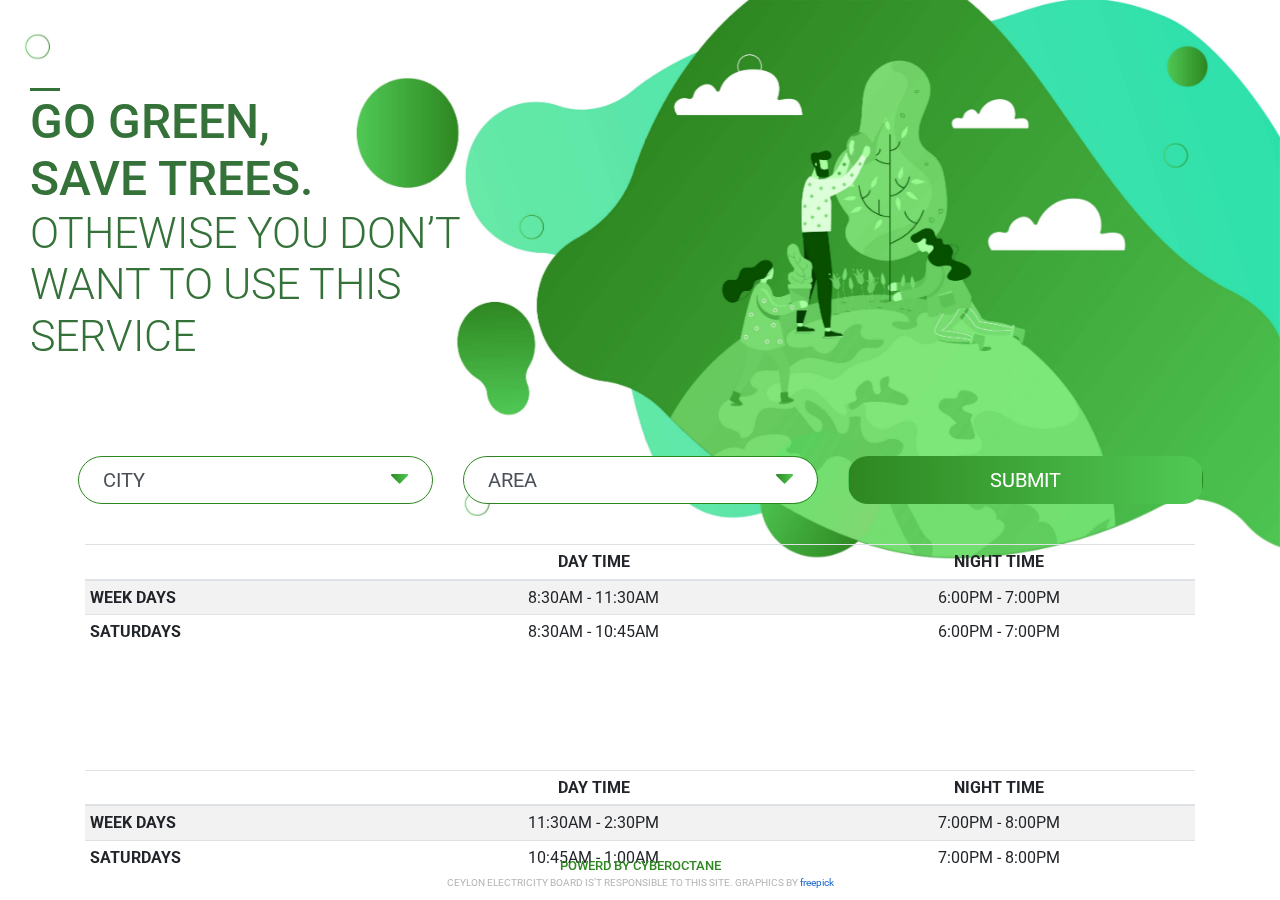
<file: index.html>
<!doctype html>
<html class="no-js" lang="en">

<head>
    <!-- Required meta tags -->
    <meta charset="utf-8">
    <meta name="viewport" content="width=device-width, initial-scale=1, shrink-to-fit=no">
    <title>Power Cut Timetable 2019 | Sri Lanka</title>
    <meta name="description" content="">

    <link rel="manifest" href="site.webmanifest">
    <link rel="apple-touch-icon" href="icon.png">
    <!-- Place favicon.ico in the root directory -->

    <link rel="stylesheet" href="https://stackpath.bootstrapcdn.com/font-awesome/4.7.0/css/font-awesome.min.css">
    <style>
        @import url('https://fonts.googleapis.com/css?family=Roboto:300,400,500');
    </style>

    <!-- Bootstrap CSS -->
    <link rel="stylesheet" href="css/vendor/bootstrap.min.css">

    <link rel="stylesheet" href="css/normalize.css">
    <link rel="stylesheet" href="css/main.css">

</head>

<body>
    <section id="landing-section">
        <div class="img-container img-responsive"></div>
        <div class="container-fluid">
            <div class="col-md-12 heading">
                <div class="main-heading">
                    <hr>
                    <h1>GO GREEN,</h1>
                    <h1>SAVE TREES.</h1>
                </div>
                <div class="sub-heading">
                    <h1>OTHEWISE YOU DON’T</h1>
                    <h1>WANT TO USE THIS</h1>
                    <h1>SERVICE</h1>
                </div>
            </div>
        </div>
        <div class="container-fluid">
            <div class="search-fields">
                <form>
                    <div class="form-group row">
                        <!-- <label for="exampleFormControlSelect1">Example select</label> -->
                        <div class="col-xs-12 col-md-4 glyphIconMethod">
                            <select class="form-control form-control-lg mb-4 city-select" id="formControlSelect1">
                                <option value="*" disabled selected>CITY</option>
                                <option value=".ambalangoda">Ambalangoda</option>
                                <option value=".ampara">Ampara</option>
                                <option value=".athurugiriya">Athurugiriya</option>
                                <option value=".badulla">Badulla</option>
                                <option value=".balangoda">Balangoda</option>
                                <option value=".dehiwala">Dehiwala</option>
                            </select>
                        </div>
                        <div class="col-xs-12 col-md-4 glyphIconMethod area-select">
                            <select class="form-control form-control-lg mb-4" id="formControlSelect2">
                                <option class="area-item" value="*" disabled selected>AREA</option>
                                <!-- Ambalangoda -->
                                <option class="area-item ambalangoda" value=".section-a">Ahungalle</option>
                                <option class="area-item ambalangoda" value=".section-b">Amugoda</option>
                                <option class="area-item ambalangoda" value=".section-a">Awithtawa</option>
                                <option class="area-item ambalangoda" value=".section-b">Batapola</option>
                                <!-- Ampara -->
                                <option class="area-item ampara" value=".akkaraipattu">Akkaraipattu CSC area</option>
                                <option class="area-item ampara" value=".ambagaspitiya">Ambagaspitiya</option>
                                <option class="area-item ampara" value=".ampalanthurai">Ampalanthurai</option>
                                <option class="area-item ampara" value=".deegawapi">Deegawapi</option>
                                <option class="area-item ampara" value=".hingurana">Hingurana</option>
                                <!-- Athurugiriya -->
                                <option class="area-item athurugiriya" value=".kaduwela">Kaduwela</option>
                                <!-- Badulla -->
                                <option class="area-item badulla" value=".bandarawela">Bandarawela</option>
                                <!-- Balangoda -->
                                <option class="area-item balangoda" value=".pettigala">Pettigala</option>
                                <option class="area-item balangoda" value=".udumulla">Udumulla</option>
                                <option class="area-item balangoda" value=".ellepola">Ellepola</option>
                                <option class="area-item balangoda" value=".horaketiya">Horaketiya</option>
                                <!-- Dehiwala -->
                                <option class="area-item dehiwala" value=".galle-road">Galle Road</option>
                                <option class="area-item dehiwala" value=".lavinia-hotel-road">Mt. Lavinia Hotel Road
                                </option>
                                <option class="area-item dehiwala" value=".perakum-mawatha">Perakum Mawatha</option>
                            </select>
                        </div>
                        <div class="col-xs-12 col-md-4">
                            <button type="button" class="btn btn-lg btn-block mb-4 submit-btn">SUBMIT</button>
                        </div>
                    </div>
                </form>
            </div>
        </div>

        <div class="container result-select">
            <div class="result-item section-a">
                <table class="table table-sm table-striped">
                    <thead>
                        <tr>
                            <th scope="col"></th>
                            <th class="text-center" scope="col">DAY TIME</th>
                            <th class="text-center" scope="col">NIGHT TIME</th>
                        </tr>
                    </thead>
                    <tbody>
                        <tr>
                            <th scope="row">WEEK DAYS</th>
                            <td class="text-center">8:30AM - 11:30AM</td>
                            <td class="text-center">6:00PM - 7:00PM</td>
                        </tr>
                        <tr>
                            <th scope="row">SATURDAYS</th>
                            <td class="text-center">8:30AM - 10:45AM</td>
                            <td class="text-center">6:00PM - 7:00PM</td>
                        </tr>
                    </tbody>
                </table>
            </div>
            <div class="result-item section-b">
                <table class="table table-sm table-striped">
                    <thead>
                        <tr>
                            <th scope="col"></th>
                            <th class="text-center" scope="col">DAY TIME</th>
                            <th class="text-center" scope="col">NIGHT TIME</th>
                        </tr>
                    </thead>
                    <tbody>
                        <tr>
                            <th scope="row">WEEK DAYS</th>
                            <td class="text-center">11:30AM - 2:30PM</td>
                            <td class="text-center">7:00PM - 8:00PM</td>
                        </tr>
                        <tr>
                            <th scope="row">SATURDAYS</th>
                            <td class="text-center">10:45AM - 1:00AM</td>
                            <td class="text-center">7:00PM - 8:00PM</td>
                        </tr>
                    </tbody>
                </table>
            </div>
        </div>

        <div class="container">
            <div class="footer text-center">
                <p class="para-01"><a href="https://www.facebook.com/cyberoctane" target="_blank">POWERD BY
                        CYBEROCTANE</a></p>
                <p class="para-02">CEYLON ELECTRICITY BOARD IS’T RESPONSIBLE TO THIS SITE. GRAPHICS BY
                    <span>freepick</span></p>
            </div>
        </div>
    </section>

    <script src="js/vendor/modernizr-3.7.1.min.js"></script>
    <script src="https://code.jquery.com/jquery-3.3.1.min.js"></script>
    <script src="https://cdnjs.cloudflare.com/ajax/libs/popper.js/1.14.7/umd/popper.min.js"></script>
    <script src="../js/vendor/isotope.pkgd.min.js"></script>
    <script src="js/vendor/bootstrap.min.js"></script>
    <script src="js/plugins.js"></script>
    <script src="js/main.js"></script>
</body>

</html>
</file>
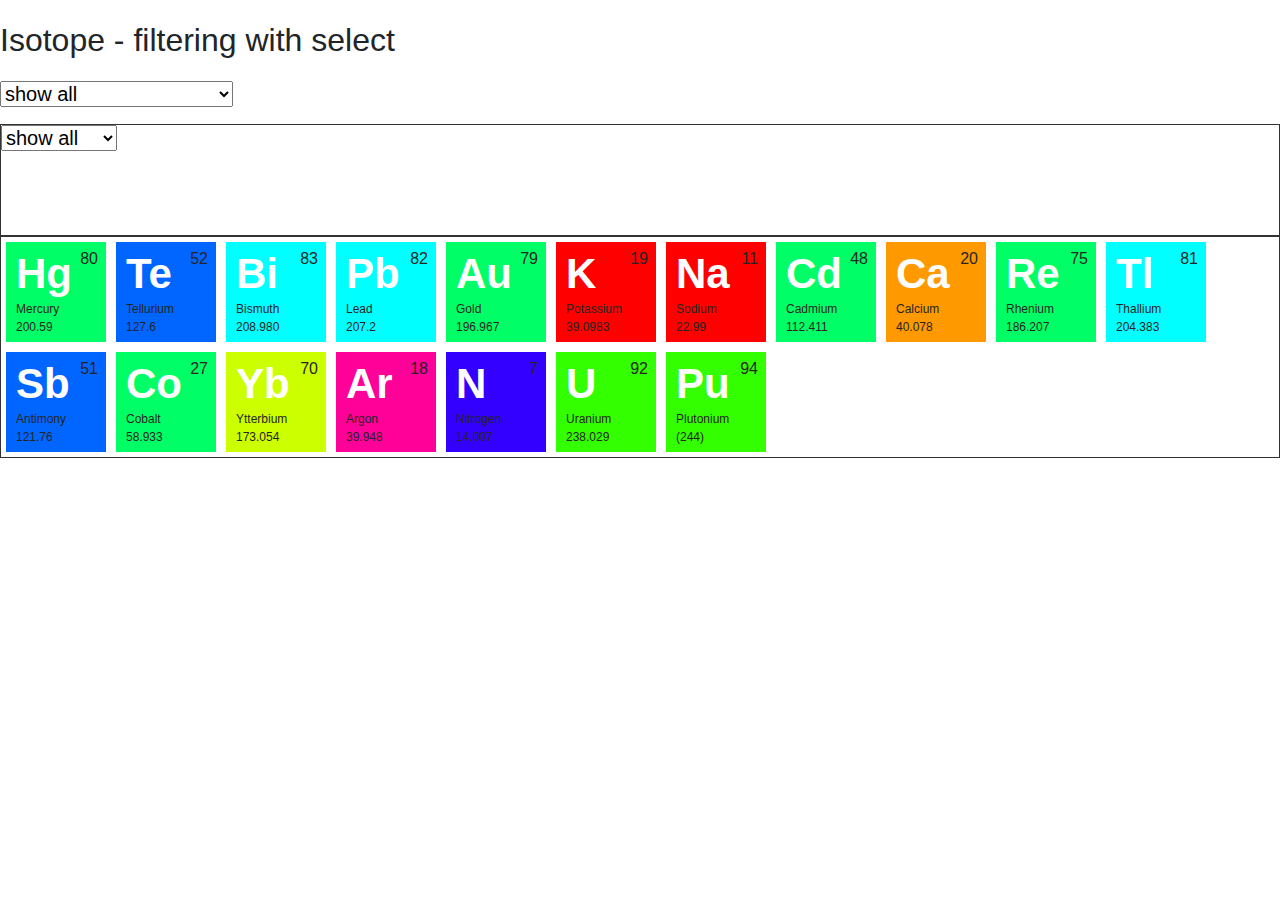
<file: filter/filter.html>
<!doctype html>
<html class="no-js" lang="en">

<head>
    <!-- Required meta tags -->
    <meta charset="utf-8">
    <meta name="viewport" content="width=device-width, initial-scale=1, shrink-to-fit=no">
    <title>Power Cut Timetable 2019 | Sri Lanka</title>
    <meta name="description" content="">

    <!-- Place favicon.ico in the root directory -->

    <link rel="stylesheet" href="https://stackpath.bootstrapcdn.com/font-awesome/4.7.0/css/font-awesome.min.css">
    <style>
        @import url('https://fonts.googleapis.com/css?family=Roboto:300,400,500');
    </style>

    <!-- Bootstrap CSS -->
    <link rel="stylesheet" href="../css/vendor/bootstrap.min.css">

    <link rel="stylesheet" href="../css/normalize.css">
    <link rel="stylesheet" href="filter.css">

</head>

<body>

    <h1>Isotope - filtering with select</h1>

    <p>
        <select class="filters-select">
            <option value="*">show all</option>
            <option value=".metal">metal</option>
            <option value=".transition">transition</option>
            <option value=".alkali, .alkaline-earth">alkali and alkaline-earth</option>
            <option value=":not(.transition)">not transition</option>
            <option value=".metal:not(.transition)">metal but not transition</option>
        </select>
    </p>

    <div class="grid">
        <select class="">
            <option class="" data-category="*">show all</option>
            <option class="element-item transition metal" data-category="transition">Mercury</option>
            <option class="element-item metalloid" data-category="metalloid">Tellurium</option>
            <option class="element-item post-transition metal" data-category="post-transition">Bismuth</option>
            <option class="element-item post-transition metal" data-category="post-transition">Lead</option>
            <option class="element-item transition metal" data-category="transition">Gold</option>
            <option class="element-item alkali metal" data-category="alkali">Potassium</option>
        </select>
    </div>

    <div class="grid">
        <div class="element-item transition metal " data-category="transition">
            <h3 class="name">Mercury</h3>
            <p class="symbol">Hg</p>
            <p class="number">80</p>
            <p class="weight">200.59</p>
        </div>
        <div class="element-item metalloid " data-category="metalloid">
            <h3 class="name">Tellurium</h3>
            <p class="symbol">Te</p>
            <p class="number">52</p>
            <p class="weight">127.6</p>
        </div>
        <div class="element-item post-transition metal " data-category="post-transition">
            <h3 class="name">Bismuth</h3>
            <p class="symbol">Bi</p>
            <p class="number">83</p>
            <p class="weight">208.980</p>
        </div>
        <div class="element-item post-transition metal " data-category="post-transition">
            <h3 class="name">Lead</h3>
            <p class="symbol">Pb</p>
            <p class="number">82</p>
            <p class="weight">207.2</p>
        </div>
        <div class="element-item transition metal " data-category="transition">
            <h3 class="name">Gold</h3>
            <p class="symbol">Au</p>
            <p class="number">79</p>
            <p class="weight">196.967</p>
        </div>
        <div class="element-item alkali metal " data-category="alkali">
            <h3 class="name">Potassium</h3>
            <p class="symbol">K</p>
            <p class="number">19</p>
            <p class="weight">39.0983</p>
        </div>
        <div class="element-item alkali metal " data-category="alkali">
            <h3 class="name">Sodium</h3>
            <p class="symbol">Na</p>
            <p class="number">11</p>
            <p class="weight">22.99</p>
        </div>
        <div class="element-item transition metal " data-category="transition">
            <h3 class="name">Cadmium</h3>
            <p class="symbol">Cd</p>
            <p class="number">48</p>
            <p class="weight">112.411</p>
        </div>
        <div class="element-item alkaline-earth metal " data-category="alkaline-earth">
            <h3 class="name">Calcium</h3>
            <p class="symbol">Ca</p>
            <p class="number">20</p>
            <p class="weight">40.078</p>
        </div>
        <div class="element-item transition metal " data-category="transition">
            <h3 class="name">Rhenium</h3>
            <p class="symbol">Re</p>
            <p class="number">75</p>
            <p class="weight">186.207</p>
        </div>
        <div class="element-item post-transition metal " data-category="post-transition">
            <h3 class="name">Thallium</h3>
            <p class="symbol">Tl</p>
            <p class="number">81</p>
            <p class="weight">204.383</p>
        </div>
        <div class="element-item metalloid " data-category="metalloid">
            <h3 class="name">Antimony</h3>
            <p class="symbol">Sb</p>
            <p class="number">51</p>
            <p class="weight">121.76</p>
        </div>
        <div class="element-item transition metal " data-category="transition">
            <h3 class="name">Cobalt</h3>
            <p class="symbol">Co</p>
            <p class="number">27</p>
            <p class="weight">58.933</p>
        </div>
        <div class="element-item lanthanoid metal inner-transition " data-category="lanthanoid">
            <h3 class="name">Ytterbium</h3>
            <p class="symbol">Yb</p>
            <p class="number">70</p>
            <p class="weight">173.054</p>
        </div>
        <div class="element-item noble-gas nonmetal " data-category="noble-gas">
            <h3 class="name">Argon</h3>
            <p class="symbol">Ar</p>
            <p class="number">18</p>
            <p class="weight">39.948</p>
        </div>
        <div class="element-item diatomic nonmetal " data-category="diatomic">
            <h3 class="name">Nitrogen</h3>
            <p class="symbol">N</p>
            <p class="number">7</p>
            <p class="weight">14.007</p>
        </div>
        <div class="element-item actinoid metal inner-transition " data-category="actinoid">
            <h3 class="name">Uranium</h3>
            <p class="symbol">U</p>
            <p class="number">92</p>
            <p class="weight">238.029</p>
        </div>
        <div class="element-item actinoid metal inner-transition " data-category="actinoid">
            <h3 class="name">Plutonium</h3>
            <p class="symbol">Pu</p>
            <p class="number">94</p>
            <p class="weight">(244)</p>
        </div>
    </div>

    <script src="../js/vendor/modernizr-3.7.1.min.js"></script>
    <script src="https://code.jquery.com/jquery-3.3.1.min.js"></script>
    <script src="https://cdnjs.cloudflare.com/ajax/libs/popper.js/1.14.7/umd/popper.min.js"></script>
    <script src="../js/vendor/isotope.pkgd.min.js"></script>
    <script src="../js/vendor/bootstrap.min.js"></script>
    <script src="../js/plugins.js"></script>
    <script src="filter.js"></script>

</body>

</html>
</file>
<file: css/main.css>
/*! HTML5 Boilerplate v7.1.0 | MIT License | https://html5boilerplate.com/ */

/* main.css 1.0.0 | MIT License | https://github.com/h5bp/main.css#readme */
/*
 * What follows is the result of much research on cross-browser styling.
 * Credit left inline and big thanks to Nicolas Gallagher, Jonathan Neal,
 * Kroc Camen, and the H5BP dev community and team.
 */


/* ==========================================================================
   Base styles: opinionated defaults
   ========================================================================== */

html {
    color: #222;
    font-size: 1em;
    line-height: 1.4;
}

body {
    font-family: 'Roboto', sans-serif;
    overflow: hidden;
}

/*
 * Remove text-shadow in selection highlight:
 * https://twitter.com/miketaylr/status/12228805301
 *
 * Vendor-prefixed and regular ::selection selectors cannot be combined:
 * https://stackoverflow.com/a/16982510/7133471
 *
 * Customize the background color to match your design.
 */

::-moz-selection {
    background: #b3d4fc;
    text-shadow: none;
}

::selection {
    background: #b3d4fc;
    text-shadow: none;
}

/*
 * A better looking default horizontal rule
 */

hr {
    display: block;
    height: 1px;
    border: 0;
    border-top: 1px solid #ccc;
    margin: 1em 0;
    padding: 0;
}

a {
    text-decoration: none !important;
}

/*
 * Remove the gap between audio, canvas, iframes,
 * images, videos and the bottom of their containers:
 * https://github.com/h5bp/html5-boilerplate/issues/440
 */

audio,
canvas,
iframe,
img,
svg,
video {
    vertical-align: middle;
}

/*
 * Remove default fieldset styles.
 */

fieldset {
    border: 0;
    margin: 0;
    padding: 0;
}

/*
 * Allow only vertical resizing of textareas.
 */

textarea {
    resize: vertical;
}

select {
    -moz-appearance: none;
    -webkit-appearance: none;
    appearance: none;
    cursor: pointer;
}

/* ==========================================================================
   Browser Upgrade Prompt
   ========================================================================== */

.browserupgrade {
    margin: 0.2em 0;
    background: #ccc;
    color: #000;
    padding: 0.2em 0;
}

/* ==========================================================================
   Author's custom styles
   ========================================================================== */

#landing-section {
    height: 100vh;
    width: 100vw;
    position: absolute;
    /* background-color: aliceblue; */
}

.img-container {
    background-image: url(../img/hero-img-mobile-01.png);
    background-size: cover;
    background-repeat: no-repeat;
    background-position: center center;
    height: 100%;
    width: 100%;
    position: absolute;
    top: 0;
    z-index: -1;
}

.heading {
    margin-top: 40px;
}

.heading h1 {
    color: #357239;
    margin: 0 !important;
    padding: 0;
}

.main-heading hr {
    width: 30px;
    border-top: 3px solid #357239;
    margin: 1px 0;
}

.main-heading h1 {
    font-weight: 500;
    font-size: 35px;
}

.sub-heading h1 {
    font-weight: 300;
    font-size: 30px;
}

.search-fields {
    margin-top: 35%;
    width: 90%;
    margin-left: auto;
    margin-right: auto;
}

.form-control .selected {
    color: #1563C9 !important;
}

.glyphIconMethod {
    display: inline-block;
    position: relative;
}

.glyphIconMethod::after {
    content: "\f0d7";
    font-family: 'FontAwesome';
    font-size: 30px;
    position: absolute;
    right: 2.5rem;
    top: 0%;
    z-index: 1;
    pointer-events: none;
    background: linear-gradient(90deg, #2E8721 0%, #50C954 100%);
    -webkit-background-clip: text;
    -webkit-text-fill-color: transparent;
}

.result-item {
    position: relative !important;
    left: 0 !important;
}

.footer {
    width: 100%;
    position: absolute;
    bottom: 0;
    left: 0;
}

.footer p {
    margin-bottom: 10px;
}

.para-01, .para-01 a {
    font-size: 13px;
    color: #2E8721;
    font-weight: 500;
    margin-bottom: 0 !important;
}

.para-02 {
    color: #b5b5b5;
    font-size: 10px;
}
.para-02 span {
    color: #1563C9;
}

@media (min-width: 768px) {
    .img-container {
        background-image: url(../img/hero-img-desktop-01.jpg);
        position: fixed;
        top: 0;
        left: 0;
        height: 70%;
    }

    .heading {
        margin-top: 7%;
    }

    .main-heading h1 {
        font-size: 48px;
    }

    .sub-heading h1 {
        font-size: 43px;
    }

    .search-fields {
        margin-top: 7.5%;
    }
}


/* ==========================================================================
   Helper classes
   ========================================================================== */

/*
 * Hide visually and from screen readers
 */

.hidden {
    display: none !important;
}

/*
* Hide only visually, but have it available for screen readers:
* https://snook.ca/archives/html_and_css/hiding-content-for-accessibility
*
* 1. For long content, line feeds are not interpreted as spaces and small width
*    causes content to wrap 1 word per line:
*    https://medium.com/@jessebeach/beware-smushed-off-screen-accessible-text-5952a4c2cbfe
*/

.visuallyhidden {
    border: 0;
    clip: rect(0 0 0 0);
    height: 1px;
    margin: -1px;
    overflow: hidden;
    padding: 0;
    position: absolute;
    width: 1px;
    white-space: nowrap;
    /* 1 */
}

/*
* Extends the .visuallyhidden class to allow the element
* to be focusable when navigated to via the keyboard:
* https://www.drupal.org/node/897638
*/

.visuallyhidden.focusable:active,
.visuallyhidden.focusable:focus {
    clip: auto;
    height: auto;
    margin: 0;
    overflow: visible;
    position: static;
    width: auto;
    white-space: inherit;
}

/*
* Hide visually and from screen readers, but maintain layout
*/

.invisible {
    visibility: hidden;
}

/*
* Clearfix: contain floats
*
* For modern browsers
* 1. The space content is one way to avoid an Opera bug when the
*    `contenteditable` attribute is included anywhere else in the document.
*    Otherwise it causes space to appear at the top and bottom of elements
*    that receive the `clearfix` class.
* 2. The use of `table` rather than `block` is only necessary if using
*    `:before` to contain the top-margins of child elements.
*/

.clearfix:before,
.clearfix:after {
    content: " ";
    /* 1 */
    display: table;
    /* 2 */
}

.clearfix:after {
    clear: both;
}

.isotope:after {
    content: '';
    display: block;
    clear: both;
}

.form-control {
    border: 1px solid #2E8721;
}

.form-control-lg {
    border-radius: 50px;
    padding: .5rem 1.5rem;
}

.btn {
    background: linear-gradient(90deg, #2E8721 0%, #50C954 100%);
    color: #fff;
}

.btn:hover {
    color: #efefef;
}

.btn-lg {
    border-radius: 20px;
}

@media (min-width: 1366px) {
    .container-fluid {
        padding-right: 115px;
        padding-left: 115px;
    }
}


/* ==========================================================================
   EXAMPLE Media Queries for Responsive Design.
   These examples override the primary ('mobile first') styles.
   Modify as content requires.
   ========================================================================== */

@media only screen and (min-width: 35em) {
    /* Style adjustments for viewports that meet the condition */
}

@media print,
(-webkit-min-device-pixel-ratio: 1.25),
(min-resolution: 1.25dppx),
(min-resolution: 120dpi) {
    /* Style adjustments for high resolution devices */
}


/* ==========================================================================
   Print styles.
   Inlined to avoid the additional HTTP request:
   https://www.phpied.com/delay-loading-your-print-css/
   ========================================================================== */

@media print {

    *,
    *:before,
    *:after {
        background: transparent !important;
        color: #000 !important;
        /* Black prints faster */
        -webkit-box-shadow: none !important;
        box-shadow: none !important;
        text-shadow: none !important;
    }

    a,
    a:visited {
        text-decoration: underline;
    }

    a[href]:after {
        content: " ("attr(href) ")";
    }

    abbr[title]:after {
        content: " ("attr(title) ")";
    }

    /*
     * Don't show links that are fragment identifiers,
     * or use the `javascript:` pseudo protocol
     */

    a[href^="#"]:after,
    a[href^="javascript:"]:after {
        content: "";
    }

    pre {
        white-space: pre-wrap !important;
    }

    pre,
    blockquote {
        border: 1px solid #999;
        page-break-inside: avoid;
    }

    /*
     * Printing Tables:
     * http://css-discuss.incutio.com/wiki/Printing_Tables
     */

    thead {
        display: table-header-group;
    }

    tr,
    img {
        page-break-inside: avoid;
    }

    p,
    h2,
    h3 {
        orphans: 3;
        widows: 3;
    }

    h2,
    h3 {
        page-break-after: avoid;
    }
}
</file>
<file: filter/filter.css>
* {
    box-sizing: border-box;
}

body {
    font-family: sans-serif;
}

select {
    font-size: 20px;
}

/* ---- isotope ---- */

.grid {
    border: 1px solid #333;
}

/* clear fix */
.isotope:after {
    content: '';
    display: block;
    clear: both;
}

/* ---- .element-item ---- */

.element-item {
    position: relative;
    float: left;
    width: 100px;
    height: 100px;
    margin: 5px;
    padding: 10px;
    background: #888;
    color: #262524;
}

.element-item>* {
    margin: 0;
    padding: 0;
}

.element-item .name {
    position: absolute;

    left: 10px;
    top: 60px;
    text-transform: none;
    letter-spacing: 0;
    font-size: 12px;
    font-weight: normal;
}

.element-item .symbol {
    position: absolute;
    left: 10px;
    top: 0px;
    font-size: 42px;
    font-weight: bold;
    color: white;
}

.element-item .number {
    position: absolute;
    right: 8px;
    top: 5px;
}

.element-item .weight {
    position: absolute;
    left: 10px;
    top: 76px;
    font-size: 12px;
}

.element-item.alkali {
    background: #F00;
    background: hsl(0, 100%, 50%);
}

.element-item.alkaline-earth {
    background: #F80;
    background: hsl(36, 100%, 50%);
}

.element-item.lanthanoid {
    background: #FF0;
    background: hsl(72, 100%, 50%);
}

.element-item.actinoid {
    background: #0F0;
    background: hsl(108, 100%, 50%);
}

.element-item.transition {
    background: #0F8;
    background: hsl(144, 100%, 50%);
}

.element-item.post-transition {
    background: #0FF;
    background: hsl(180, 100%, 50%);
}

.element-item.metalloid {
    background: #08F;
    background: hsl(216, 100%, 50%);
}

.element-item.diatomic {
    background: #00F;
    background: hsl(252, 100%, 50%);
}

.element-item.halogen {
    background: #F0F;
    background: hsl(288, 100%, 50%);
}

.element-item.noble-gas {
    background: #F08;
    background: hsl(324, 100%, 50%);
}
</file>
